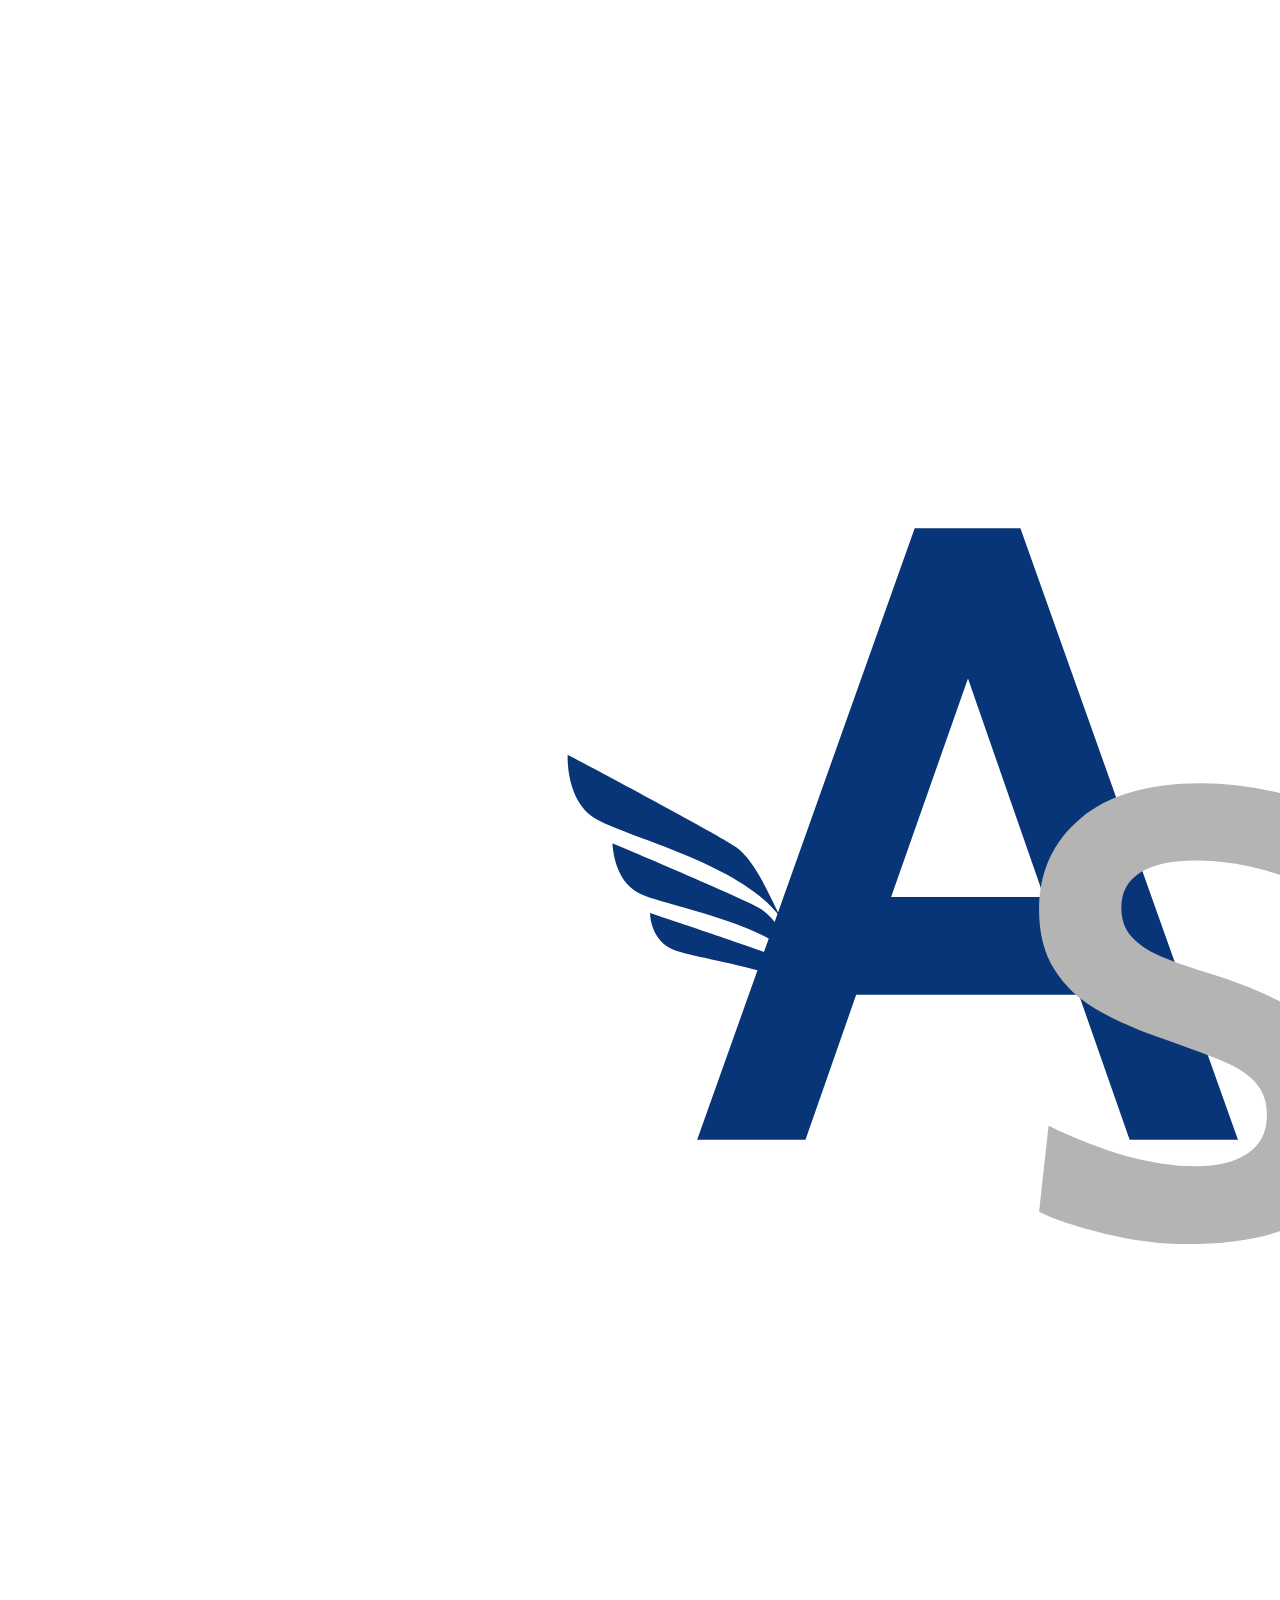
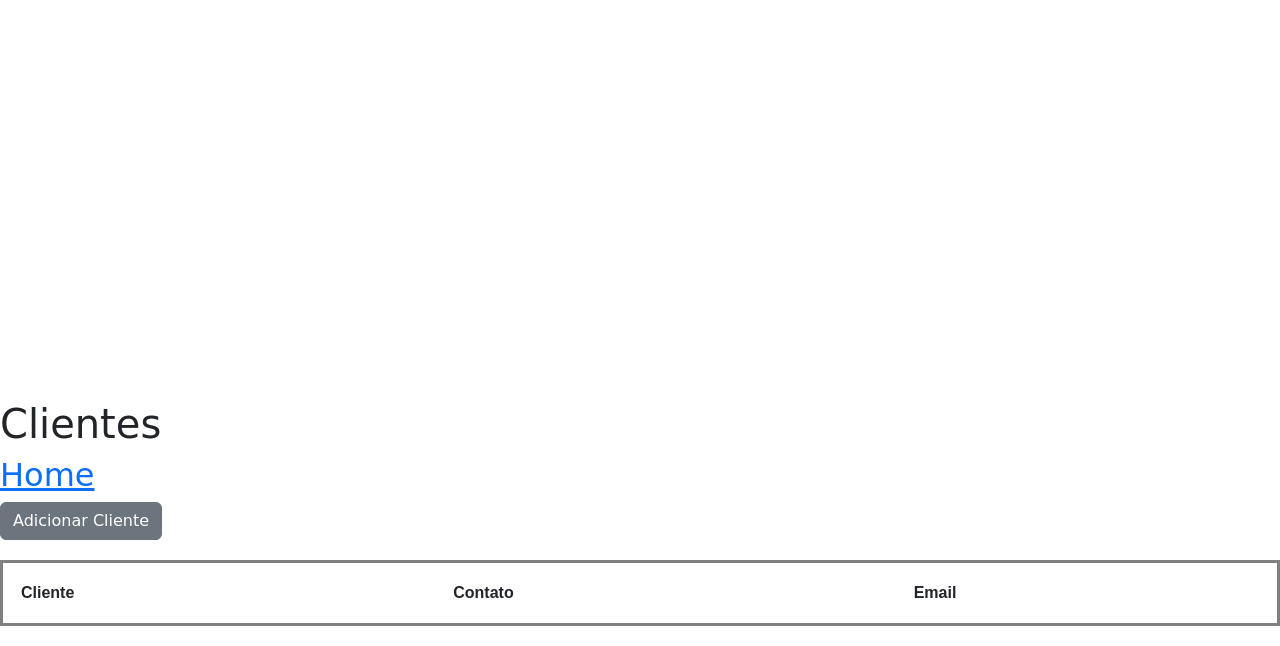
<file: src/html/cliente/client.html>
<!doctype html>
<html lang="pt-br">
  <head>
    <meta charset="UTF-8" />
    <meta name="viewport" content="width=device-width, initial-scale=1.0" />
    <title>Clientes</title>
    <script src="client.js" defer></script>
    <link rel="stylesheet" href="style.css">
    <link
      href="https://cdn.jsdelivr.net/npm/bootstrap@5.3.3/dist/css/bootstrap.min.css"
      rel="stylesheet"
    />
  </head>
  <body>
    <div class="title-pages">
      <div class="title_main">
        <img
          src="/src/images/A.svg"
          alt="Logo da Aetherion"
          class="logo_aetherion"
        />
        <h1 class="title_main_As">Clientes</h1>
        <h2 class="Home-tittle"><a href="/index.html">Home</a></h2>
      </div>
    </div>
    <div class="conteudoMain">
      <div class="input-clientes">
        
        <button
        id="loginButtonUser"
        type="button"
        class="btn btn-secondary"
        data-bs-toggle="modal"
        data-bs-target="#loginModal"
      >
        Adicionar Cliente
      </button>
       <!-- <button
        id="loginButtonUser"
        type="button"
        class="btn btn-secondary"
        data-bs-toggle="modal"
        data-bs-target="#loginModal"
      >
        Remover Cliente
      </button> -->
    </header>
    <!-- Modal do login-->
    <div
      class="modal fade"
      id="loginModal"
      tabindex="-1"
      aria-labelledby="loginModalLabel"
      aria-hidden="true"
    >
      <div class="modal-dialog">
        <div class="modal-content">
          <div class="modal-header">
            <h5 class="modal-title" id="loginModalLabel">Adicionar Cliente</h5>
            <button
              type="button"
              class="btn-close"
              data-bs-dismiss="modal"
              aria-label="Fechar"
            ></button>
          </div>
          <div class="modal-body">
            <div class="dropdown login_user">
              <li class="dropdown-item-User" ><input id="name_client" type="text" placeholder="Nome"></li>
              <li class="dropdown-item-User" ><input id="number_client" type="number" placeholder="Telefone   Ex: (12) 90000-0000"></li>
              <li class="dropdown-item-User" ><input id="email_client" type="email" placeholder="Email para contato"></li>
              <!-- <li class="dropdown-item-Password" ><input id="password_client" type="password" placeholder="Token">  FUTURA IDEIA DE TOKEN -->
              <!-- <button class="ver_Senha" id="password_show"><img src="/src/images/view.png" alt="verSenha"></button> -->
              </li> 

              <button id="button_login" class="btn btn-primary button_login_cd">Adicionar Cliente</button>
              
            </div>
          </div>
        </div>
      </div>
    </div>
      </div>
    </div>
    <div class="table-client">
  <table class="table-test">
    <thead class="table-02">
      <tr >
        <th>Cliente</th>
        <th>Contato</th>
        <th>Email</th>
      </tr>
    </thead>

    <tbody id="clientesTable">
      
    </tbody>
  </table>
</div>
    </div>
    <script
      src="https://cdn.jsdelivr.net/npm/bootstrap@5.3.3/dist/js/bootstrap.bundle.min.js"
      defer
    ></script>
  </body>
</html>
</file>
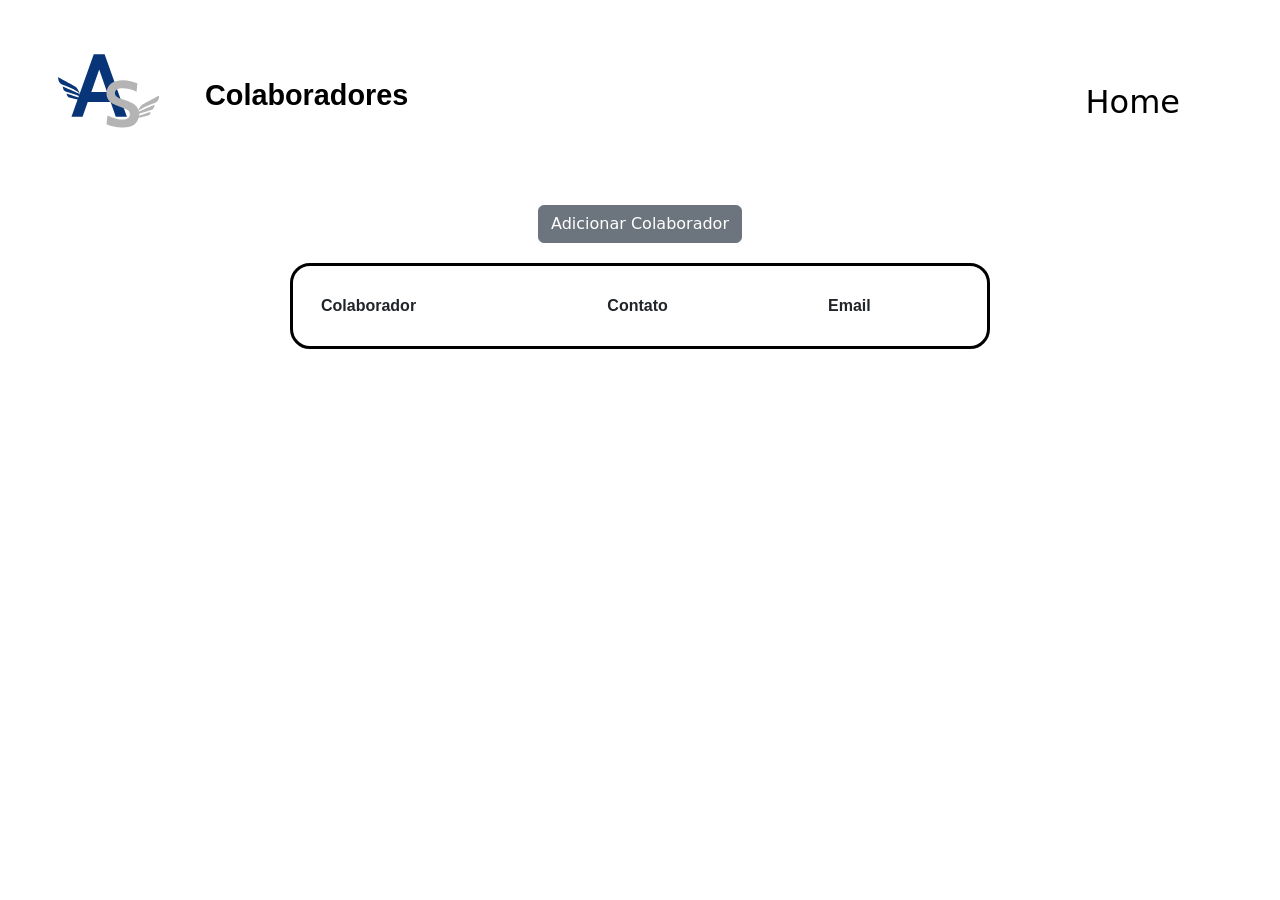
<file: src/html/colaboradores/colaboradores.html>
<!doctype html>
<html lang="pt-br">
  <head>
    <meta charset="UTF-8" />
    <meta name="viewport" content="width=device-width, initial-scale=1.0" />
    <title>Colaboradores</title>
    <script src="colaboradores.js" defer></script>
    <link rel="stylesheet" href="style.css">
    <link
      href="https://cdn.jsdelivr.net/npm/bootstrap@5.3.3/dist/css/bootstrap.min.css"
      rel="stylesheet"
    />
  </head>
  <body>
    <div class="title-pages">
      <div class="title_main">
        <img
          src="/src/images/A.svg"
          alt="Logo da Aetherion"
          class="logo_aetherion"
        />
        <h1 class="title_main_As">Colaboradores</h1>
        <h2 class="Home-tittle"><a href="/index.html">Home</a></h2>
      </div>
    </div>
    <div class="conteudoMain">
      <div class="input-clientes">
        
        <button
        id="loginButtonUser"
        type="button"
        class="btn btn-secondary"
        data-bs-toggle="modal"
        data-bs-target="#loginModal"
      >
        Adicionar Colaborador
      </button>
       <!-- <button
        id="loginButtonUser"
        type="button"
        class="btn btn-secondary"
        data-bs-toggle="modal"
        data-bs-target="#loginModal"
      >
        Remover Cliente
      </button> -->
    </header>
    <!-- Modal do login-->
    <div
      class="modal fade"
      id="loginModal"
      tabindex="-1"
      aria-labelledby="loginModalLabel"
      aria-hidden="true"
    >
      <div class="modal-dialog">
        <div class="modal-content">
          <div class="modal-header">
            <h5 class="modal-title" id="loginModalLabel">Adicionar Colaborador</h5>
            <button
              type="button"
              class="btn-close"
              data-bs-dismiss="modal"
              aria-label="Fechar"
            ></button>
          </div>
          <div class="modal-body">
            <div class="dropdown login_user">
              <li class="dropdown-item-User" ><input id="name_client" type="text" placeholder="Nome"></li>
              <li class="dropdown-item-User" ><input id="number_client" type="number" placeholder="Telefone   Ex: (12) 90000-0000"></li>
              <li class="dropdown-item-User" ><input id="email_client" type="email" placeholder="Email para contato"></li>
              <!-- <li class="dropdown-item-Password" ><input id="password_client" type="password" placeholder="Token">  FUTURA IDEIA DE TOKEN -->
              <!-- <button class="ver_Senha" id="password_show"><img src="/src/images/view.png" alt="verSenha"></button> -->
              </li> 

              <button id="button_login" class="btn btn-primary button_login_cd">Adicionar Colaborador</button>
              
            </div>
          </div>
        </div>
      </div>
    </div>
      </div>
    </div>
    <div class="table-client">
  <table class="table-test">
    <thead class="table-02">
      <tr >
        <th>Colaborador</th>
        <th>Contato</th>
        <th>Email</th>
      </tr>
    </thead>

    <tbody id="clientesTable">
      
    </tbody>
  </table>
</div>
    </div>
    <script
      src="https://cdn.jsdelivr.net/npm/bootstrap@5.3.3/dist/js/bootstrap.bundle.min.js"
      defer
    ></script>
  </body>
</html>
</file>
<file: src/html/cliente/style.css>
table {
  font-family: arial, sans-serif;
  border-radius: 20px;
  border: 3px solid gray;
  margin: 20px auto;
  width: 100%;
  max-width: 1500px;
  justify-content: center;
  align-items: center;


}

td, th {

  padding: 18px;
}

tr:nth-child(even) {
  background-color: #dddddd;

}
</file>
<file: src/html/colaboradores/style.css>
/* Título e logo */
.title_main {
  display: flex;
  align-items: center;
}

.Home-tittle a {
  text-decoration: none;
  color: black;
}
.title_main h1 {
  font-size: 1.8rem;
  color: black;
  margin-bottom: 15px;
}

.title_main_As {
  font-weight: bold;
  font-family: "Arimo", sans-serif;
}

.logo_aetherion {
  width: 205px;
  height: 205px;
  object-fit: contain;
}

.Home-tittle {
  display: flex;
  margin: auto;
  margin-right: 100px;
}

.dropdown-item-User {
  display: flex;
  justify-content: center;
  list-style-type: none;
  margin: 10px;
}

.dropdown-item-User input {
  width: 100%;
  padding: 10px;
  border: 1px solid #1e293b;
  border-radius: 5px;
}

.button_login_cd {
  display: flex;
  justify-content: center;
  align-items: center;
  width: 100%;
  border-radius: 5px;
  margin: auto;
}
#loginButtonUser{
  margin: auto;
  justify-content: center;
  display: flex;
}
table {
  font-family: Arial, sans-serif;
  margin: 20px auto;
  max-width: 700px;
}

.table-test {
  width: 700px;
  margin: 20px auto;

  border: 3px solid black;
  border-radius: 20px;
  overflow: hidden;

  border-collapse: separate;
  border-spacing: 0;
}

td,
th {
  padding: 28px;
}

tr:nth-child(even) {
  background-color: rgb(168, 223, 255);
}
</file>
